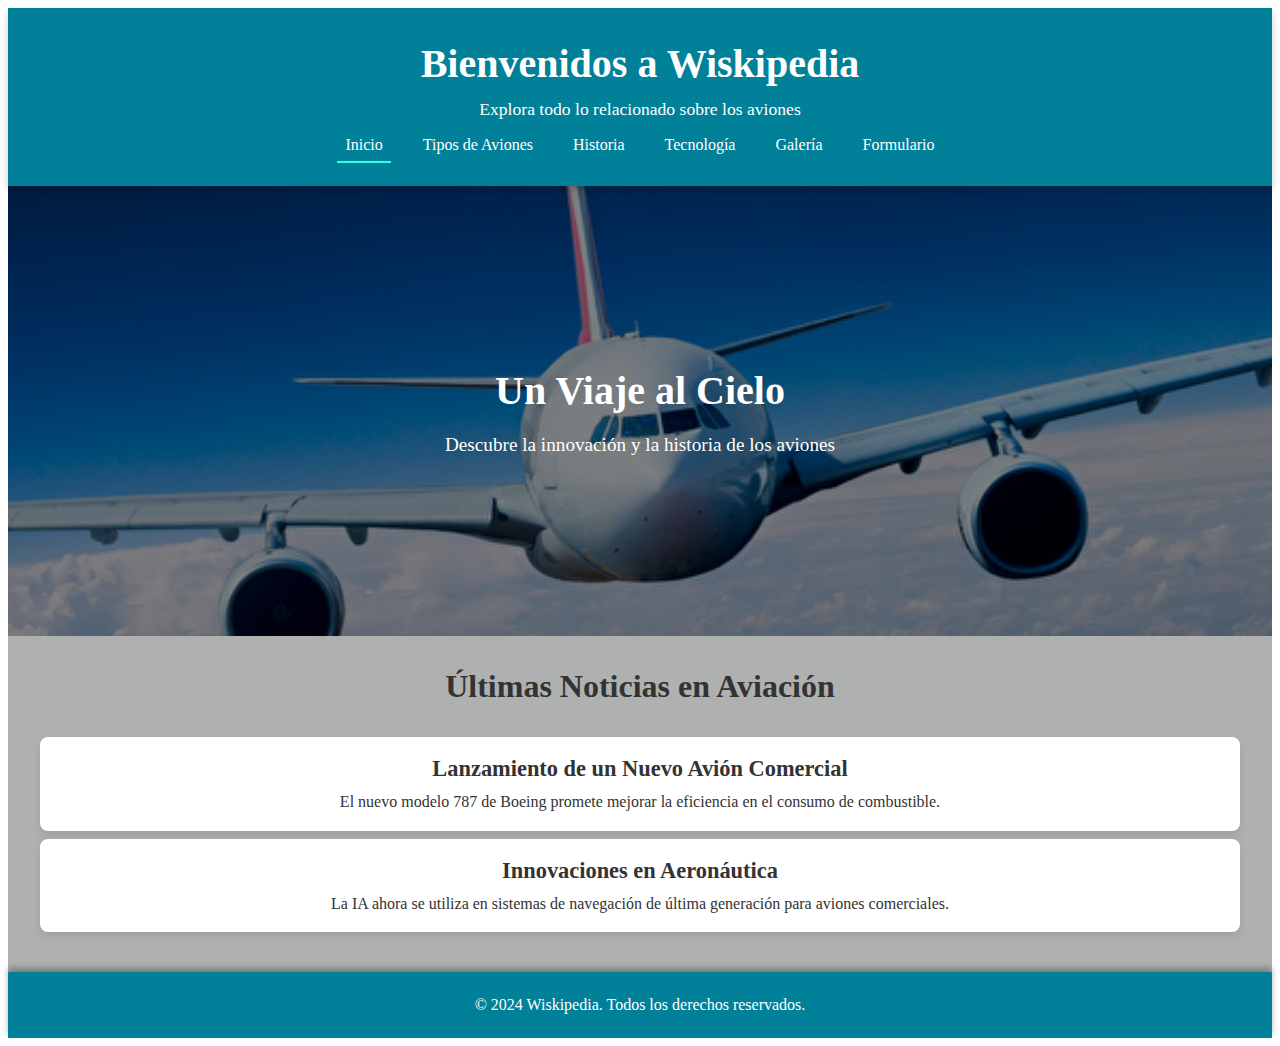
<file: index.html>
<!DOCTYPE html>
<html lang="es">
<head>
    <meta charset="UTF-8">
    <meta name="viewport" content="width=device-width, initial-scale=1.0">
    <title>Wiskipedia</title>
    <link rel="stylesheet" href="css/pagina_principal.css">
</head>
<body>
    <header>
        <h1>Bienvenidos a Wiskipedia</h1>
        <p>Explora todo lo relacionado sobre los aviones</p>
        <nav>
            <ul>
                <li><a href="index.html" class="active">Inicio</a></li>
                <li><a href="html/tipos_de_aviones.html">Tipos de Aviones</a></li>
                <li><a href="html/historia.html">Historia</a></li>
                <li><a href="html/tecnologia.html">Tecnología</a></li>
                <li><a href="html/galeria.html">Galería</a></li>
                <li><a href="html/formulario.html">Formulario</a></li>
            </ul>
        </nav>
    </header>
    <section class="banner">
        <div class="banner-text">
            <h2>Un Viaje al Cielo</h2>
            <p>Descubre la innovación y la historia de los aviones</p>
        </div>
    </section>
    <section class="noticias" id="noticias">
        <h2>Últimas Noticias en Aviación</h2>
        <article>
            <h3>Lanzamiento de un Nuevo Avión Comercial</h3>
            <p>El nuevo modelo 787 de Boeing promete mejorar la eficiencia en el consumo de combustible.</p>
        </article>
        <article>
            <h3>Innovaciones en Aeronáutica</h3>
            <p>La IA ahora se utiliza en sistemas de navegación de última generación para aviones comerciales.</p>
        </article>
    </section>
    <footer>
        <p>&copy; 2024 Wiskipedia. Todos los derechos reservados.</p>
    </footer>

</body>
</html>
</file>
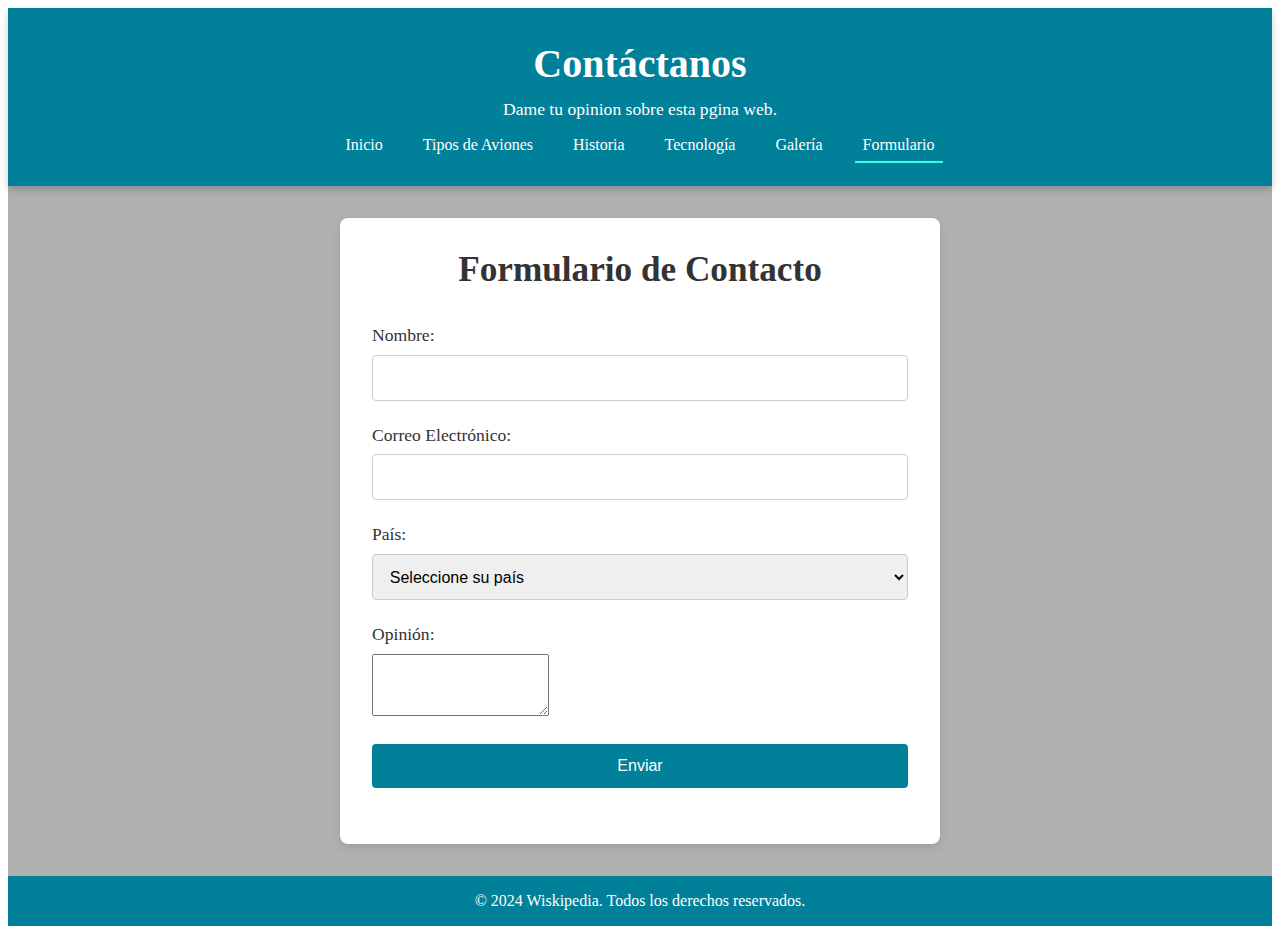
<file: html/formulario.html>
<!DOCTYPE html>
<html lang="es">
<head>
    <meta charset="UTF-8">
    <meta name="viewport" content="width=device-width, initial-scale=1.0">
    <title>Formulario - Wiskipedia</title>
    <link rel="stylesheet" href="../css/formulario.css">
</head>
<body>

<!-- Encabezado -->
<header>
    <h1>Contáctanos</h1>
    <p>Dame tu opinion sobre esta pgina web.</p>
    <nav>
        <ul>
            <li><a href="../index.html" >Inicio</a></li>
            <li><a href="../html/tipos_de_aviones.html">Tipos de Aviones</a></li>
            <li><a href="../html/historia.html">Historia</a></li>
            <li><a href="../html/tecnologia.html">Tecnología</a></li>
            <li><a href="../html/galeria.html">Galería</a></li>
            <li><a href="../html/formulario.html"class="active">Formulario</a></li>
        </ul>
    </nav>
</header>

<section class="formulario">
    <h2>Formulario de Contacto</h2>
    <form action="procesar_formulario.php" method="POST">
        <div class="form-group">
            <label for="nombre">Nombre:</label>
            <input type="text" id="nombre" name="nombre" required>
        </div>
        <div class="form-group">
            <label for="correo">Correo Electrónico:</label>
            <input type="email" id="correo" name="correo" required>
        </div>
        <div class="form-group">
            <label for="pais">País:</label>
            <select id="pais" name="pais" required>
                <option value="" disabled selected>Seleccione su país</option>
                <option value="México">México</option>
                <option value="España">España</option>
                <option value="Argentina">Argentina</option>
                <option value="Chile">Chile</option>
                <option value="Colombia">Colombia</option>
                <option value="Perú">Perú</option>
                <option value="Venezuela">Venezuela</option>
                <option value="Uruguay">Uruguay</option>
            </select>
        </div>
        <div class="form-group">
            <label for="opinion">Opinión:</label>
            <textarea id="opinion" name="opinion" rows="4" required></textarea>
        </div>
        <div class="form-group">
            <button type="submit">Enviar</button>
        </div>
    </form>
</section>
<footer>
    <p>&copy; 2024 Wiskipedia. Todos los derechos reservados.</p>
</footer>

</body>
</html>
</file>
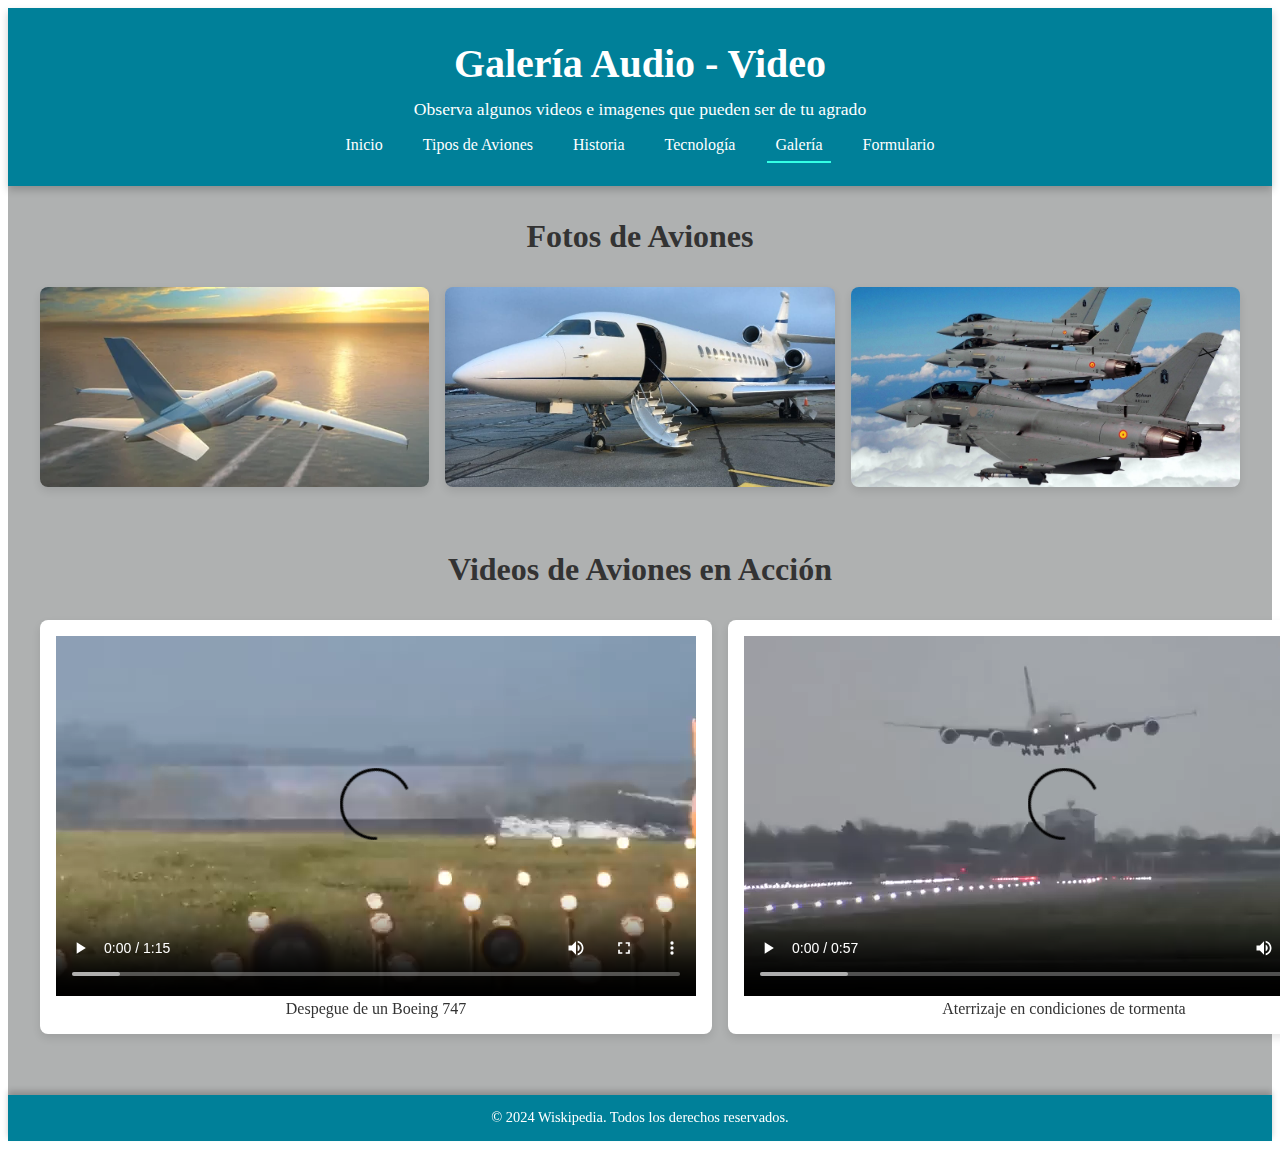
<file: html/galeria.html>
<!DOCTYPE html>
<html lang="es">
<head>
    <meta charset="UTF-8">
    <meta name="viewport" content="width=device-width, initial-scale=1.0">
    <title>Galería de Fotos y Videos - Wiskipedia</title>
    <link rel="stylesheet" href="../css/galeria.css">
</head>
<body>
<header>
    <h1>Galería Audio - Video</h1>
    <p>Observa algunos videos e imagenes que pueden ser de tu agrado</p>
    <nav>
        <ul>
            <li><a href="../index.html" >Inicio</a></li>
            <li><a href="../html/tipos_de_aviones.html">Tipos de Aviones</a></li>
            <li><a href="../html/historia.html">Historia</a></li>
            <li><a href="../html/tecnologia.html">Tecnología</a></li>
            <li><a href="../html/galeria.html"class="active">Galería</a></li>
            <li><a href="../html/formulario.html">Formulario</a></li>
        </ul>
    </nav>
</header>
<section class="galeria-imagenes">
    <h2>Fotos de Aviones</h2>
    <div class="imagenes">
        <!-- <img src="avi1.jpg" alt="Avión en despegue"> -->
        <img src="../imagenes/avi2.jpg" alt="Avión en vuelo sobre el océano">
        <img src="../imagenes/avi3.jpg" alt="Avión privado en el aeropuerto">
        <img src="../imagenes/avi4.jpg" alt="Avión militar en maniobra">
        <!-- <img src="avi5.jpg" alt="Avión comercial en aterrizaje"> -->
        <!-- <img src="avi6.jpg" alt="Avión de carga en pista"> -->
    </div>
</section>
<section class="galeria-videos">
    <h2>Videos de Aviones en Acción</h2>
    <div class="videos">
        <div class="video">
            <video src="../videos/Tremendo despegue de un B747 de Tucumán(360P).mp4" title="Despegue de un Boeing 747" controls>
                Tu navegador no soporta el elemento de video.
            </video>
            <p>Despegue de un Boeing 747</p>
        </div>
        <div class="video">
            <video src="../videos/[Vídeo] Aterrizaje _imposible_ de un Airbus A380 de 394 toneladas por la tormenta Dennis(360P).mp4" title="Aterrizaje en condiciones de tormenta" controls>
                Tu navegador no soporta el elemento de video.
            </video>
            <p>Aterrizaje en condiciones de tormenta</p>
        </div>
        <!-- <div class="video">
            <video src="Viví conmigo el festival aéreo más grande de Latinoamérica - FIDAE 2024 (Santiago_ Chile)(360P).mp4" title="Acrobacias aéreas en un festival de aviación" controls>
                Tu navegador no soporta el elemento de video.
            </video>
            <p>Acrobacias aéreas en un festival de aviación</p>
        </div> -->
        <!-- <div class="video">
            <video src="Quien invento el avión✈🛬🛫 (historia del avión) 😱🛩✈🛫Quién  Creo el Primer avión de la Historia📖(360P).mp4" title="Historia de la aviacion" controls>
                Tu navegador no soporta el elemento de video.
            </video>
            <p>Historia sobre el primer avios </p>
        </div> -->
    </div>
</section>

<footer>
    <p>&copy; 2024 Wiskipedia. Todos los derechos reservados.</p>
</footer>

</body>
</html>
</file>
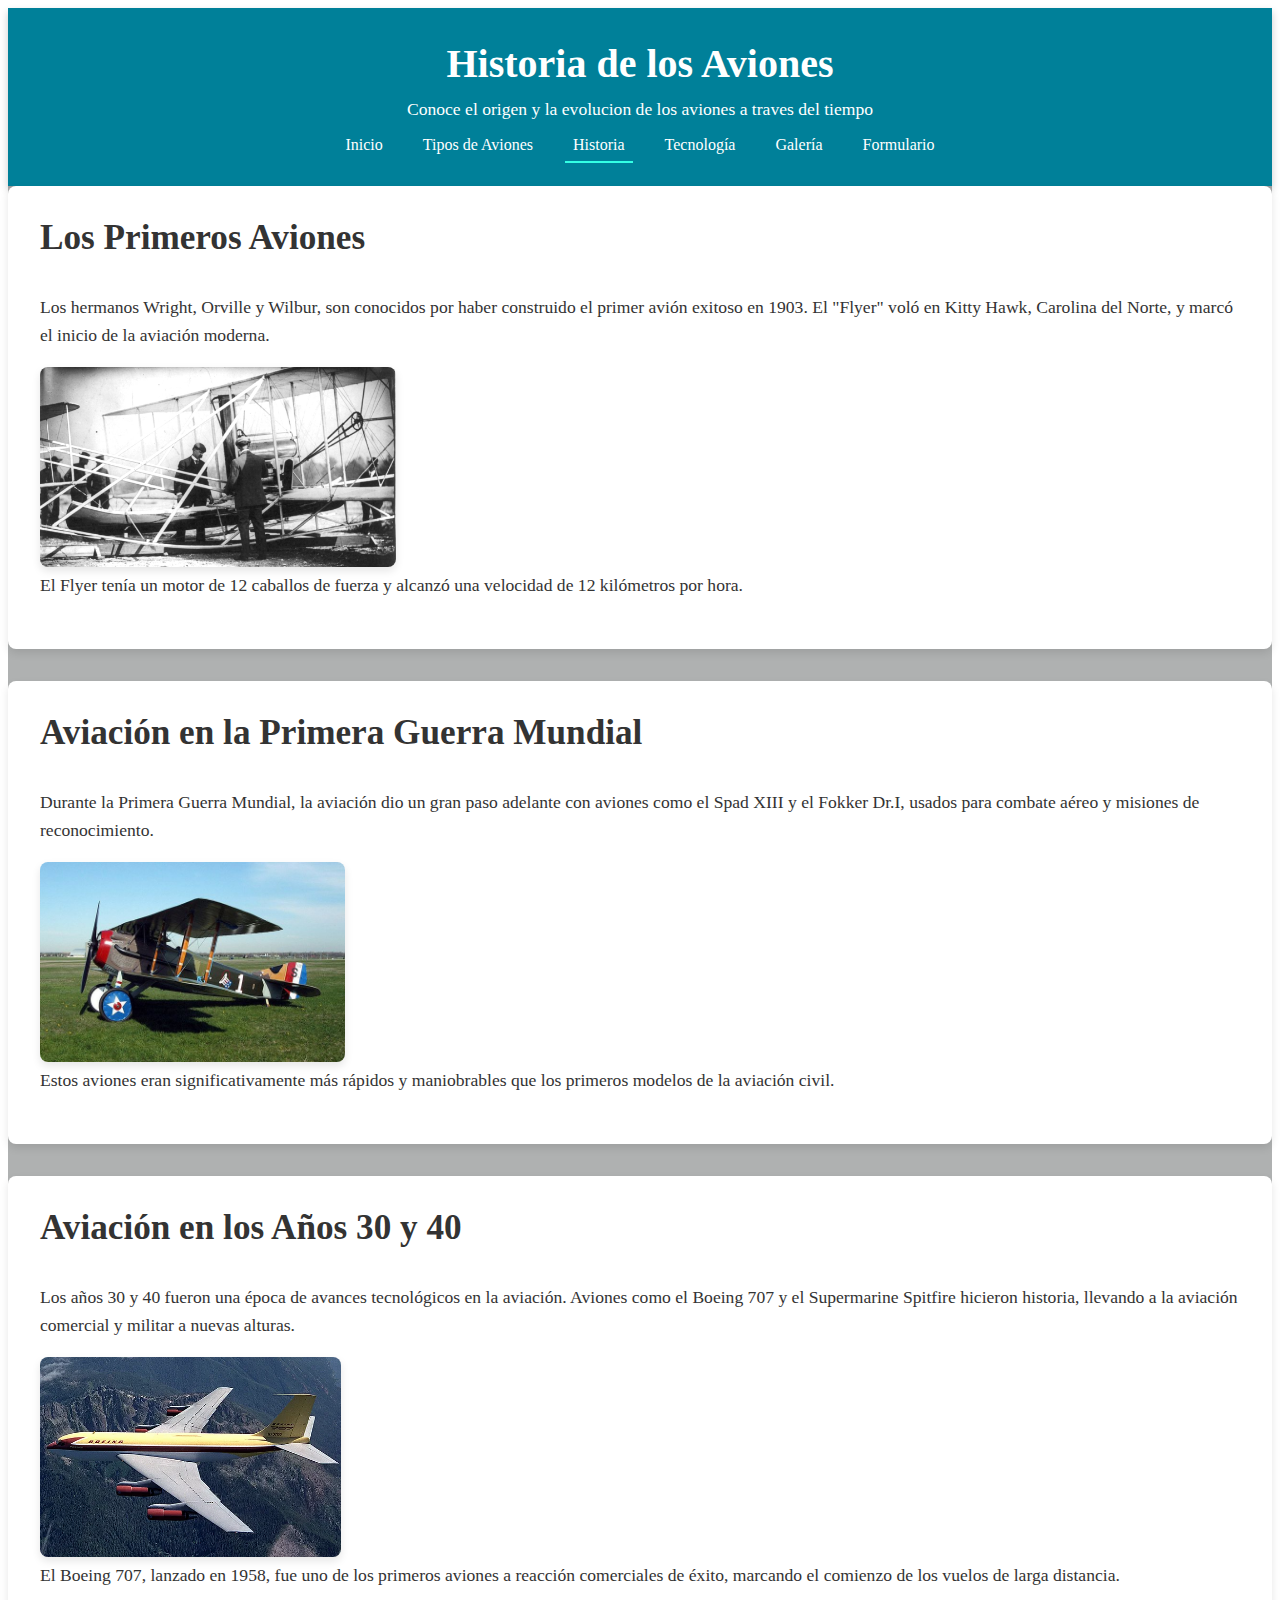
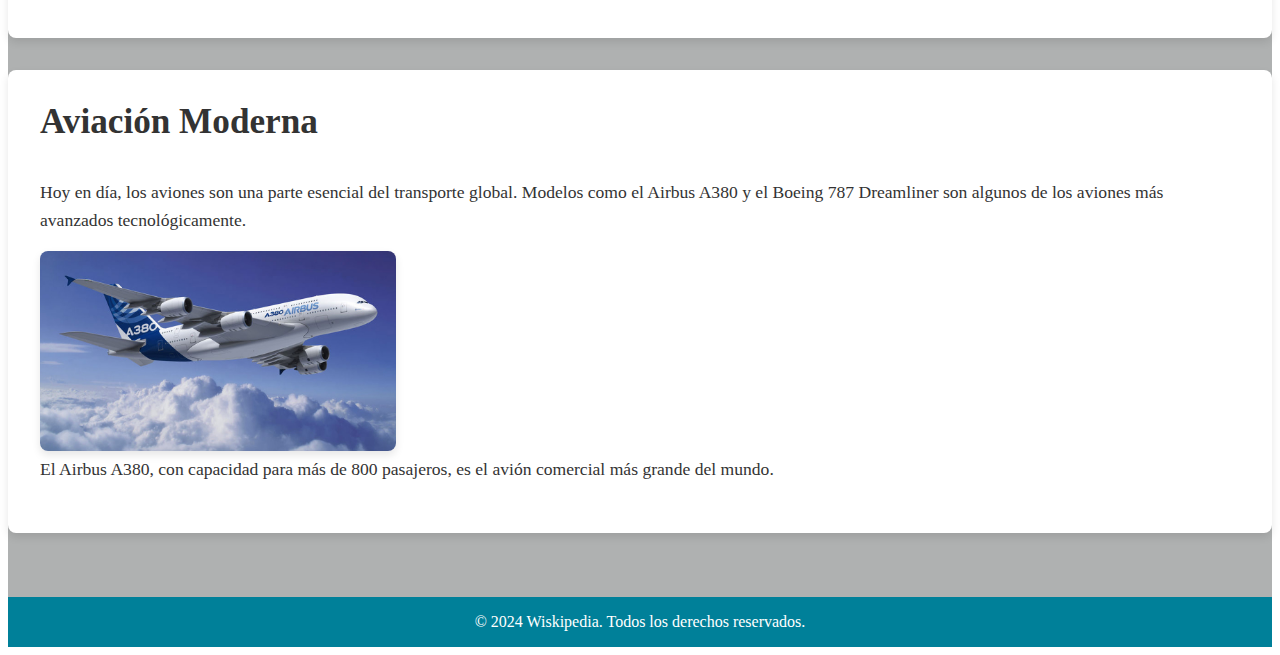
<file: html/historia.html>
<!DOCTYPE html>
<html lang="es">
<head>
    <meta charset="UTF-8">
    <meta name="viewport" content="width=device-width, initial-scale=1.0">
    <title>Historia de los Aviones - Wiskipedia</title>
    <link rel="stylesheet" href="../css/historia.css">
</head>
<body>
    <header>
        <h1>Historia de los Aviones</h1>
        <p>Conoce el origen y la evolucion de los aviones a traves del tiempo</p>
        <nav>
            <ul>
                <li><a href="../index.html" >Inicio</a></li>
                <li><a href="../html/tipos_de_aviones.html">Tipos de Aviones</a></li>
                <li><a href="../tml/historia.html"class="active">Historia</a></li>
                <li><a href="../html/tecnologia.html">Tecnología</a></li>
                <li><a href="../html/galeria.html">Galería</a></li>
                <li><a href="../html/formulario.html">Formulario</a></li>
            </ul>
        </nav>
    </header>
    <div class="imagen-container">
    <section class="historia" id="primeros-aviones">
        <h2>Los Primeros Aviones</h2>
        <p>Los hermanos Wright, Orville y Wilbur, son conocidos por haber construido el primer avión exitoso en 1903. El "Flyer" voló en Kitty Hawk, Carolina del Norte, y marcó el inicio de la aviación moderna.</p>
        <img src="../imagenes/1avion.jpg" alt="Primer avión de los hermanos Wright" />
        <p>El Flyer tenía un motor de 12 caballos de fuerza y alcanzó una velocidad de 12 kilómetros por hora.</p>
    </section>
    <section class="historia" id="aviacion-ww1">
        <h2>Aviación en la Primera Guerra Mundial</h2>
        <p>Durante la Primera Guerra Mundial, la aviación dio un gran paso adelante con aviones como el Spad XIII y el Fokker Dr.I, usados para combate aéreo y misiones de reconocimiento.</p>
        <img src="../imagenes/2avion.jpg" alt="Spad XIII en la Primera Guerra Mundial" />
        <p>Estos aviones eran significativamente más rápidos y maniobrables que los primeros modelos de la aviación civil.</p>
    </section>
    <section class="historia" id="aviacion-anos-30-40">
        <h2>Aviación en los Años 30 y 40</h2>
        <p>Los años 30 y 40 fueron una época de avances tecnológicos en la aviación. Aviones como el Boeing 707 y el Supermarine Spitfire hicieron historia, llevando a la aviación comercial y militar a nuevas alturas.</p>
        <img src="../imagenes/3avion.jpg" alt="Boeing 707" />
        <p>El Boeing 707, lanzado en 1958, fue uno de los primeros aviones a reacción comerciales de éxito, marcando el comienzo de los vuelos de larga distancia.</p>
    </section>
    <section class="historia" id="aviacion-moderna">
        <h2>Aviación Moderna</h2>
        <p>Hoy en día, los aviones son una parte esencial del transporte global. Modelos como el Airbus A380 y el Boeing 787 Dreamliner son algunos de los aviones más avanzados tecnológicamente.</p>
        <img src="../imagenes/4avion.jpg" alt="Airbus A380, avión moderno" />
        <p>El Airbus A380, con capacidad para más de 800 pasajeros, es el avión comercial más grande del mundo.</p>
    </section>
    </div>
    <footer>
        <p>&copy; 2024 Wiskipedia. Todos los derechos reservados.</p>
    </footer>

</body>
</html>
</file>
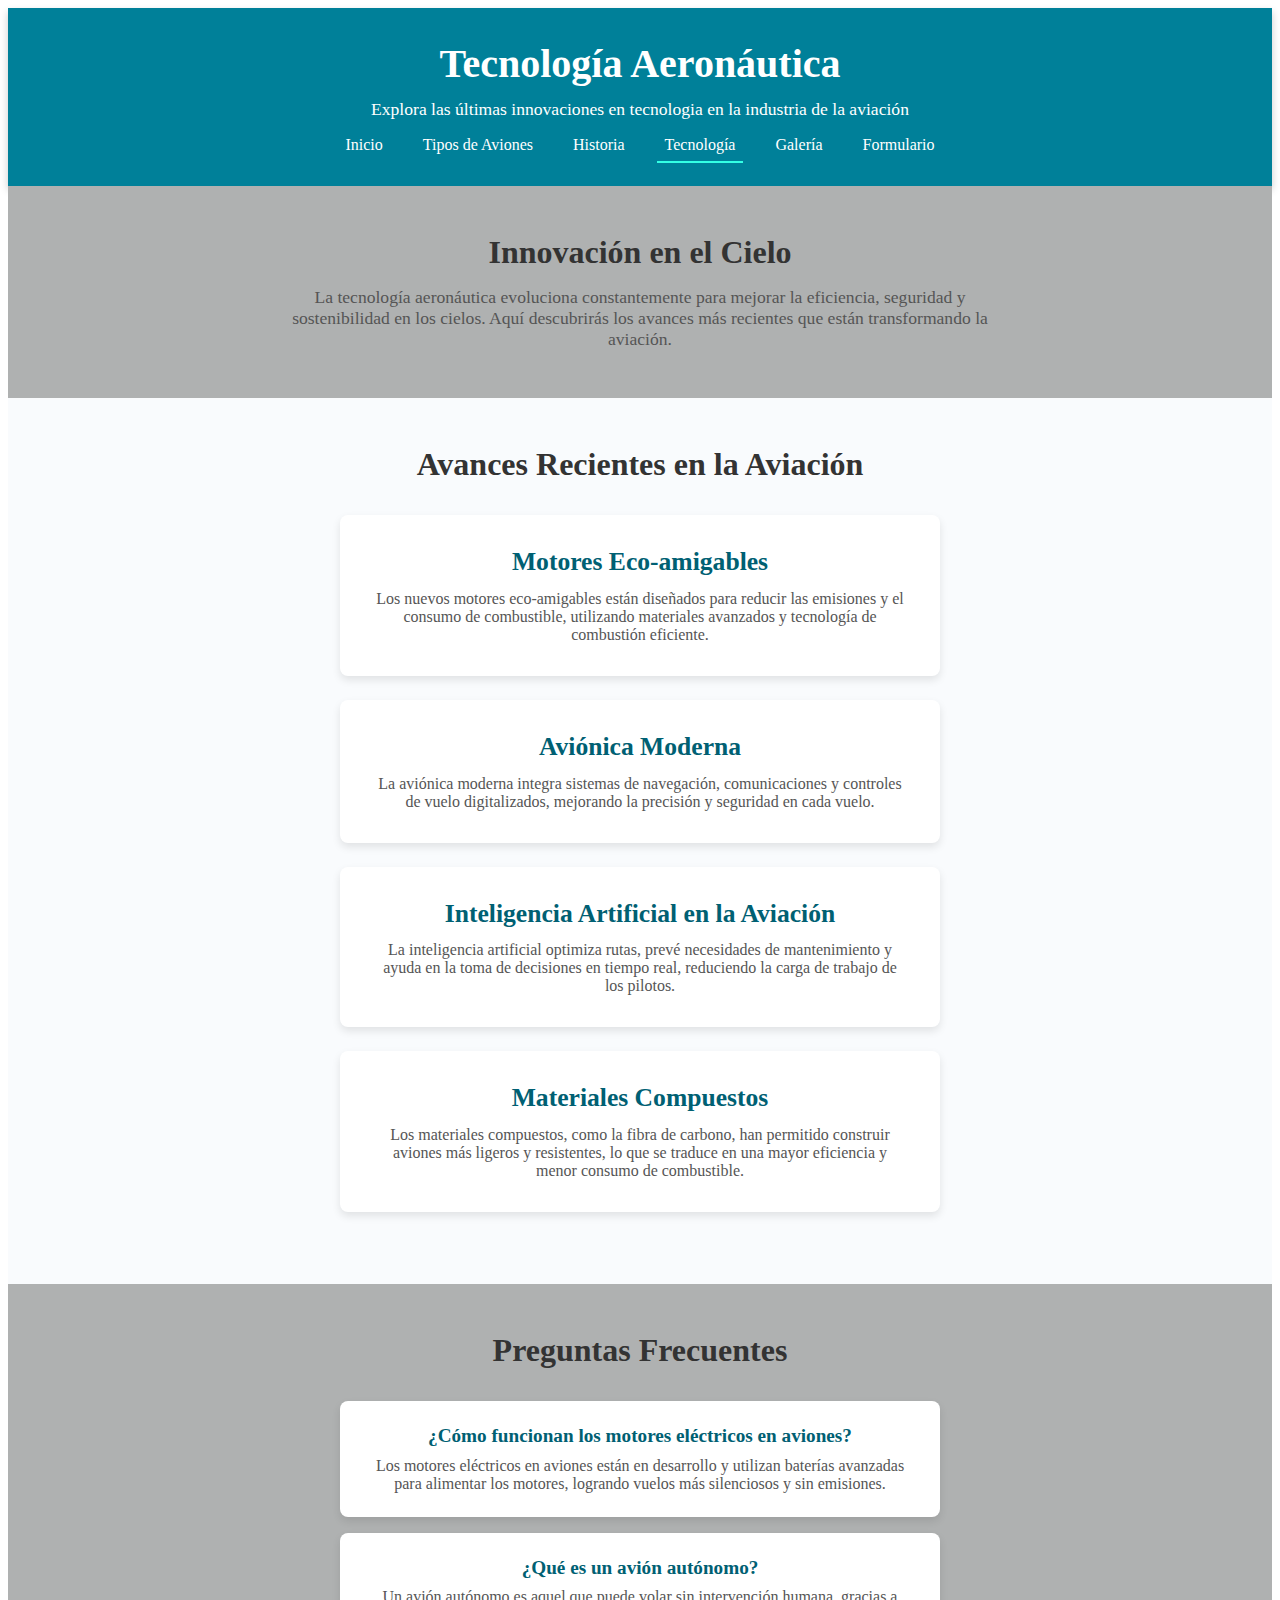
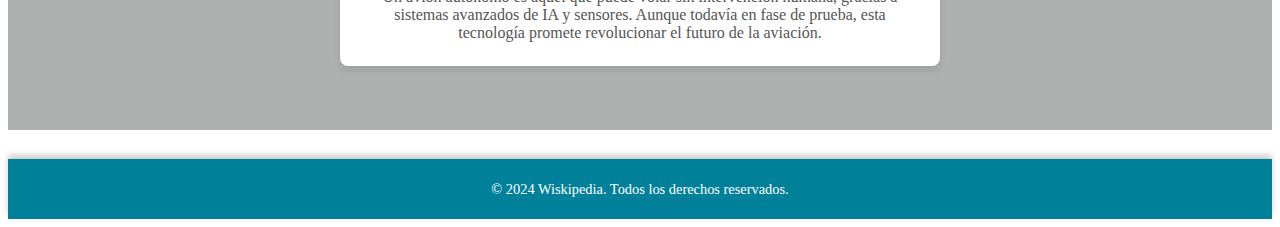
<file: html/tecnologia.html>
<!DOCTYPE html>
<html lang="es">
<head>
    <meta charset="UTF-8">
    <meta name="viewport" content="width=device-width, initial-scale=1.0">
    <title>Tecnología Aeronáutica - Wiskipedia</title>
    <link rel="stylesheet" href="../css/tecnologia.css">
</head>
<body>
    <header>
        <h1>Tecnología Aeronáutica</h1>
        <p>Explora las últimas innovaciones en tecnologia en la industria de la aviación</p>
        <nav>
            <ul>
                <li><a href="../index.html" >Inicio</a></li>
                <li><a href="../html/tipos_de_aviones.html">Tipos de Aviones</a></li>
                <li><a href="../html/historia.html">Historia</a></li>
                <li><a href="../html/tecnologia.html"class="active">Tecnología</a></li>
                <li><a href="../html/galeria.html">Galería</a></li>
                <li><a href="../html/formulario.html">Formulario</a></li>
            </ul>
        </nav>
    </header>
    <main>
        <section class="intro-tecnologia">
            <h2>Innovación en el Cielo</h2>
            <p>La tecnología aeronáutica evoluciona constantemente para mejorar la eficiencia, seguridad y sostenibilidad en los cielos. Aquí descubrirás los avances más recientes que están transformando la aviación.</p>
        </section>
        <section class="avances">
            <h2>Avances Recientes en la Aviación</h2>

            <article class="avance">
                <h3>Motores Eco-amigables</h3>
                <p>Los nuevos motores eco-amigables están diseñados para reducir las emisiones y el consumo de combustible, utilizando materiales avanzados y tecnología de combustión eficiente.</p>
            </article>

            <article class="avance">
                <h3>Aviónica Moderna</h3>
                <p>La aviónica moderna integra sistemas de navegación, comunicaciones y controles de vuelo digitalizados, mejorando la precisión y seguridad en cada vuelo.</p>
            </article>

            <article class="avance">
                <h3>Inteligencia Artificial en la Aviación</h3>
                <p>La inteligencia artificial optimiza rutas, prevé necesidades de mantenimiento y ayuda en la toma de decisiones en tiempo real, reduciendo la carga de trabajo de los pilotos.</p>
            </article>

            <article class="avance">
                <h3>Materiales Compuestos</h3>
                <p>Los materiales compuestos, como la fibra de carbono, han permitido construir aviones más ligeros y resistentes, lo que se traduce en una mayor eficiencia y menor consumo de combustible.</p>
            </article>
        </section>
        <section class="faq">
            <h2>Preguntas Frecuentes</h2>
            <article class="pregunta">
                <h4>¿Cómo funcionan los motores eléctricos en aviones?</h4>
                <p>Los motores eléctricos en aviones están en desarrollo y utilizan baterías avanzadas para alimentar los motores, logrando vuelos más silenciosos y sin emisiones.</p>
            </article>
            <article class="pregunta">
                <h4>¿Qué es un avión autónomo?</h4>
                <p>Un avión autónomo es aquel que puede volar sin intervención humana, gracias a sistemas avanzados de IA y sensores. Aunque todavía en fase de prueba, esta tecnología promete revolucionar el futuro de la aviación.</p>
            </article>
        </section>
    </main>
    <footer>
        <p>&copy; 2024 Wiskipedia. Todos los derechos reservados.</p>
    </footer>
</body>
</html>
</file>
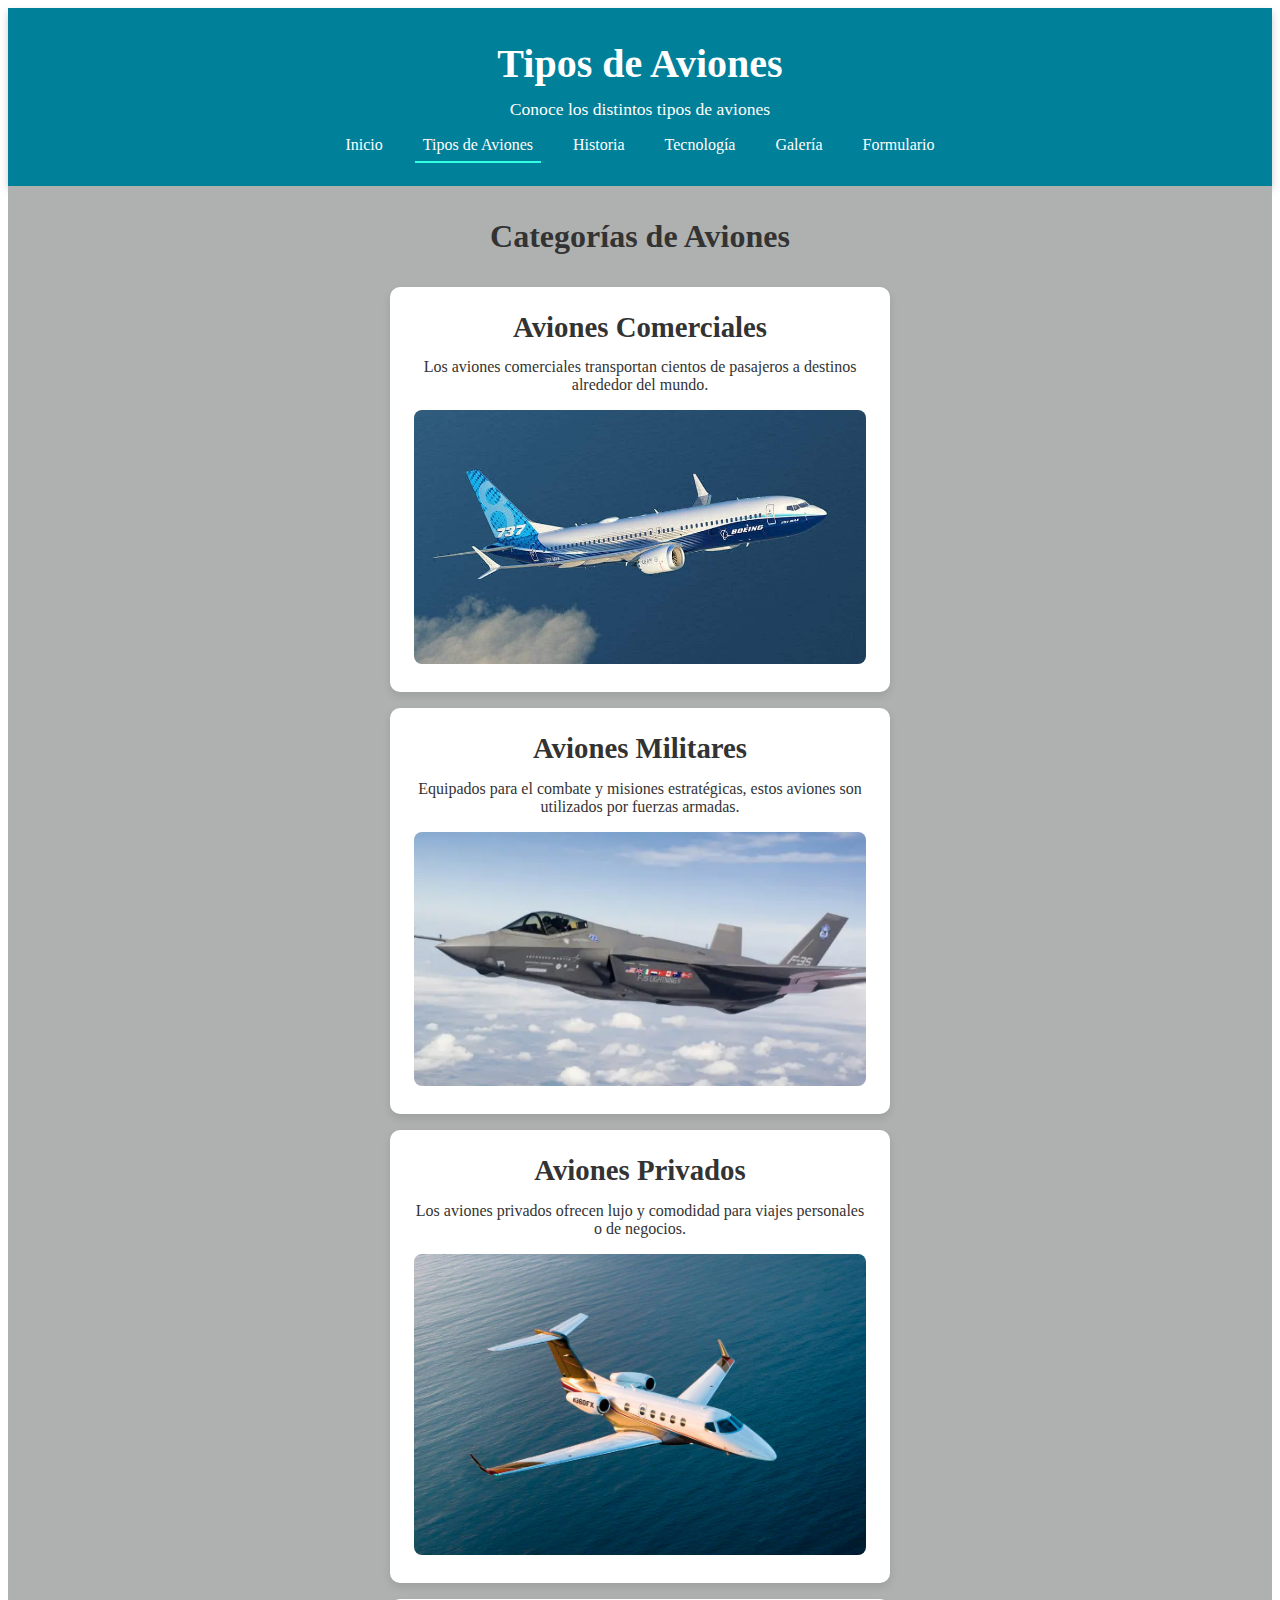
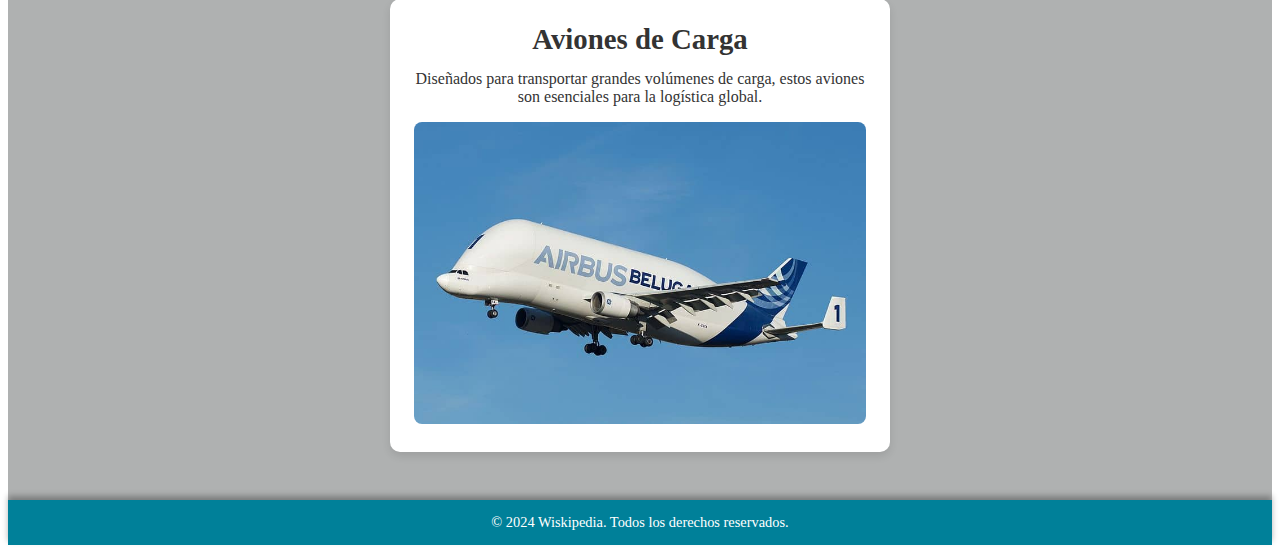
<file: html/tipos_de_aviones.html>
<!DOCTYPE html>
<html lang="es">
<head>
    <meta charset="UTF-8">
    <meta name="viewport" content="width=device-width, initial-scale=1.0">
    <title>Tipos de Aviones - Wiskipedia</title>
    <link rel="stylesheet" href="../css/tipos_de_aviones.css">
</head>
<body>

    <header>
        <h1>Tipos de Aviones</h1>
        <p>Conoce los distintos tipos de aviones </p>
        <nav>
            <ul>
                <li><a href="../index.html" >Inicio</a></li>
                <li><a href="../html/tipos_de_aviones.html"class="active">Tipos de Aviones</a></li>
                <li><a href="../html/historia.html">Historia</a></li>
                <li><a href="../html/tecnologia.html">Tecnología</a></li>
                <li><a href="../html/galeria.html">Galería</a></li>
                <li><a href="../html/formulario.html">Formulario</a></li>
            </ul>
        </nav>
    </header>

    <section class="aviones">
        <h2>Categorías de Aviones</h2>

        <div class="avion-card" id="comerciales">
            <h3>Aviones Comerciales</h3>
            <p>Los aviones comerciales transportan cientos de pasajeros a destinos alrededor del mundo.</p>
            <img src="../imagenes/comercial2.jpg" alt="Avión Comercial">
        </div>

        <div class="avion-card" id="militares">
            <h3>Aviones Militares</h3>
            <p>Equipados para el combate y misiones estratégicas, estos aviones son utilizados por fuerzas armadas.</p>
            <img src="../imagenes/militar.jpg" alt="Avión Militar">
        </div>

        <div class="avion-card" id="privados">
            <h3>Aviones Privados</h3>
            <p>Los aviones privados ofrecen lujo y comodidad para viajes personales o de negocios.</p>
            <img src="../imagenes/privado.jpg" alt="Avión Privado">
        </div>

        <div class="avion-card" id="carga">
            <h3>Aviones de Carga</h3>
            <p>Diseñados para transportar grandes volúmenes de carga, estos aviones son esenciales para la logística global.</p>
            <img src="../imagenes/carga.jpg" alt="Avión de Carga">
        </div>
    </section>

    <footer>
        <p>&copy; 2024 Wiskipedia. Todos los derechos reservados.</p>
    </footer>

</body>
</html>
</file>
<file: css/pagina_principal.css>
* {
    margin: 0;
    padding: 0;
    box-sizing: border-box;
    transition: all 0.3s ease-in-out; 
}

body {
    font-family: 'Times New Roman', serif;
    color: #333;
    background-image: url('../imagenes/avion2.jpg');
    background-size: cover;
    background-position: center;
    border: 8px solid #fff;
    
}

header {
    background-color: #008099;
    color: #fff;
    padding: 2em;
    text-align: center;
    box-shadow: 0 4px 8px rgba(0, 0, 0, 0.2);
}

header h1 {
    font-size: 2.5em;
    margin-bottom: 0.3em;
    animation: fadeInDown 1s ease-in-out;
}

header p {
    font-size: 1.1em;
    animation: fadeInUp 1s ease-in-out;
}

header nav ul {
    list-style-type: none;
    display: flex;
    justify-content: center;
    margin-top: 1em;
    gap: 1.5em;
}

header nav ul li a {
    color: #fff;
    text-decoration: none;
    font-size: 1em;
    padding: 0.5em;
    transition: background-color 0.3s ease-in-out;
}

header nav ul li a:hover,
header nav ul li a.active {
    border-bottom: 2px solid #33ffe4;
    background-color: rgba(0, 128, 153, 0.8); 
}

.banner {
    position: relative;
    height: 50vh;
    display: flex;
    align-items: center;
    justify-content: center;
    background: rgba(0, 0, 0, 0.5);
}

.banner-text {
    color: white;
    text-align: center;
    animation: fadeInUp 1s ease-in-out;
}

.banner-text h2 {
    font-size: 2.5em;
    margin-bottom: 0.5em;
}

.banner-text p {
    font-size: 1.2em;
}

.noticias {
    padding: 2em;
    background-color: rgb(175, 177, 177);
    text-align: center;
}

.noticias h2 {
    font-size: 2em;
    margin-bottom: 1em;
    animation: fadeInDown 1s ease-in-out;
}

.noticias article {
    background-color: #fff;
    padding: 1.2em;
    margin: 0.5em 0;
    border-radius: 8px;
    box-shadow: 0 4px 8px rgba(0, 0, 0, 0.1);
    transition: transform 0.3s ease-in-out;
}
.noticias article {
    animation: slideInUp 1s ease-in-out;
    transition: transform 0.3s ease-in-out;
}

@keyframes slideInUp {
    from {
        transform: translateY(50px);
        opacity: 0;
    }
    to {
        transform: translateY(0);
        opacity: 1;
    }
}

.noticias article:hover {
    transform: scale(1.05);
}

.noticias article:hover {
    transform: translateY(-5px);
}

.noticias article h3 {
    font-size: 1.4em;
    margin-bottom: 0.5em;
}

footer {
    background-color: #008099;
    color: #fff;
    text-align: center;
    padding: 1.5em;
    font-size: 1em;
    box-shadow: 0 -4px 6px rgba(0, 0, 0, 0.3);
}

@keyframes fadeInDown {
    from {
        opacity: 0;
        transform: translateY(-20px);
    }
    to {
        opacity: 1
</file>
<file: css/formulario.css>
* {
    margin: 0;
    padding: 0;
    box-sizing: border-box;
}

body {
    font-family: 'Times New Roman', serif;
    color: #333;
    background-size: cover;
    background-position: center;
    border: 8px solid #fff;
    background-color: rgb(175, 177, 177);
}

header {
    background-color: #008099;
    color: #fff;
    padding: 2em;
    text-align: center;
    box-shadow: 0 4px 8px rgba(0, 0, 0, 0.2);
}

header h1 {
    font-size: 2.5em;
    margin-bottom: 0.3em;
    animation: fadeInDown 1s ease-in-out;
}

header p {
    font-size: 1.1em;
    animation: fadeInUp 1s ease-in-out;
}

header nav ul {
    list-style-type: none;
    display: flex;
    justify-content: center;
    margin-top: 1em;
    gap: 1.5em;
}

header nav ul li a {
    color: #fff;
    text-decoration: none;
    font-size: 1em;
    padding: 0.5em;
    transition: background-color 0.3s ease-in-out;
}

header nav ul li a:hover,
header nav ul li a.active {
    border-bottom: 2px solid #33ffe4;
}

.formulario {
    background-color: white;
    padding: 2em;
    margin: 2em auto;
    width: 90%;
    max-width: 600px;
    border-radius: 8px;
    box-shadow: 0 4px 8px rgba(0, 0, 0, 0.1);
    animation: slideInUp 1s ease-in-out;
}

.formulario h2 {
    font-size: 2.2em;
    margin-bottom: 1em;
    text-align: center;
    animation: fadeInDown 0.8s ease-in-out;
}

.form-group {
    margin-bottom: 1.5em;
    animation: fadeInUp 1s ease-in-out;
}

.form-group label {
    font-size: 1.1em;
    display: block;
    margin-bottom: 0.5em;
}

.form-group input,
.form-group select,
.form-group textarea
.form-group button {
    width: 100%;
    padding: 0.8em;
    font-size: 1em;
    border: 1px solid #ccc;
    border-radius: 4px;
    transition: background-color 0.3s ease-in-out, border-color 0.3s ease-in-out, box-shadow 0.3s ease-in-out;
}
.form-group input:focus,
.form-group select:focus,
.form-group textarea:focus,
.form-group button:hover {
    background-color: #f0f0f0;
    border-color: #ccc;
    box-shadow: 0 2px 4px rgba(0, 0, 0, 0.2);
}
.form-group button {
    width: 100%;
    padding: 0.8em;
    background-color: #008099;
    color: #fff;
    font-size: 1em;
    border: none;
    border-radius: 4px;
    cursor: pointer;
}

.form-group button:hover {
    background-color: #006680;
}
@keyframes slideInUp {
    from {
        transform: translateY(50px);
        opacity: 0;
    }
    to {
        transform: translateY(0);
        opacity: 1;
    }
}

footer {
    text-align: center;
    padding: 1em;
    background-color: #008099;
    color: white;
    font-size: 1em;
    margin-top: 2em;
}
@keyframes fadeInDown {
    from {
        opacity: 0;
        transform: translateY(-20px);
    }
    to {
        opacity: 1
</file>
<file: css/galeria.css>
* {
    margin: 0;
    padding: 0;
    box-sizing: border-box;
}

body {
    font-family: 'Times New Roman', serif; 
    color: #333;
    background-size: cover; 
    background-position: center; 
    border: 8px solid #fff; 
    background-color: rgb(175, 177, 177);
    
}

header {
    background-color: #008099;
    color: #fff;
    padding: 2em;
    text-align: center;
    box-shadow: 0 4px 8px rgba(0, 0, 0, 0.2);
}

header h1 {
    font-size: 2.5em;
    margin-bottom: 0.3em;
    animation: fadeInDown 1s ease-in-out;
}

header p {
    font-size: 1.1em;
    animation: fadeInUp 1s ease-in-out;
}

header nav ul {
    list-style-type: none;
    display: flex;
    justify-content: center;
    margin-top: 1em;
    gap: 1.5em;
}

header nav ul li a {
    color: #fff;
    text-decoration: none;
    font-size: 1em;
    padding: 0.5em;
    transition: background-color 0.3s ease-in-out;
}

header nav ul li a:hover,
header nav ul li a.active {
    border-bottom: 2px solid #33ffe4;
}

.galeria-imagenes {
    padding: 2em;
    text-align: center;
    animation: fadeInUp 1s ease-in-out;
}

.galeria-imagenes h2 {
    font-size: 2em;
    margin-bottom: 1em;
    color: #333;
    animation: fadeInDown 0.8s ease-in-out;
}

.imagenes {
    display: grid;
    grid-template-columns: repeat(3, 1fr); 
    gap: 1em;
}

.imagenes img {
    width: 100%;
    height: 200px; 
    object-fit: cover; 
    border-radius: 8px;
    box-shadow: 0 4px 8px rgba(0, 0, 0, 0.1);
    transition: transform 0.3s ease-in-out, filter 0.3s ease-in-out;
}

.imagenes img:hover {
    transform: scale(1.05);
    filter: brightness(90%);
}
@keyframes slideInUp {
    from {
        transform: translateY(50px);
        opacity: 0;
    }
    to {
        transform: translateY(0);
        opacity: 1;
    }
}

.galeria-videos {
    padding: 2em;
    text-align: center;
    background-color: rgb(175, 177, 177);
    animation: fadeInUp 1s ease-in-out;
}

.galeria-videos h2 {
    font-size: 2em;
    margin-bottom: 1em;
    color: #333;
    animation: fadeInDown 0.8s ease-in-out;
}

.videos {
    display: grid;
    grid-template-columns: repeat(2, 1fr); 
    gap: 1em;
    animation: slideInUp 1s ease-in-out;
}

.video {
    background-color: #fff;
    padding: 1em;
    border-radius: 8px;
    box-shadow: 0 4px 8px rgba(0, 0, 0, 0.1);
}

.video iframe {
    width: 100%;
    height: 200px; 
    border-radius: 8px;
    transition: opacity 0.3s ease-in-out;
}
.video:hover iframe {
    opacity: 0.7;
}

footer {
    background-color: #008099;
    color: #fff;
    text-align: center;
    padding: 1em;
    font-size: 0.9em;
    margin-top: 2em;
    box-shadow: 0 -4px 6px rgba(0, 0, 0, 0.2);
}
@keyframes fadeInDown {
    from {
        opacity: 0;
        transform: translateY(-20px);
    }
    to {
        opacity: 1
</file>
<file: css/historia.css>
* {
    margin: 0;
    padding: 0;
    box-sizing: border-box;
}

body {
    font-family: 'Times New Roman', serif; 
    color: #333;
    background-size: cover; 
    background-position: center; 
    border: 8px solid #fff; 
    background-color: rgb(175, 177, 177);
}

header {
    background-color: #008099;
    color: #fff;
    padding: 2em;
    text-align: center;
    box-shadow: 0 4px 8px rgba(0, 0, 0, 0.2);
}

header h1 {
    font-size: 2.5em;
    margin-bottom: 0.3em;
    animation: fadeInDown 1s ease-in-out;
}

header p {
    font-size: 1.1em;
    animation: fadeInUp 1s ease-in-out;
}

header nav ul {
    list-style-type: none;
    display: flex;
    justify-content: center;
    margin-top: 1em;
    gap: 1.5em;
}

header nav ul li a {
    color: #fff;
    text-decoration: none;
    font-size: 1em;
    padding: 0.5em;
    transition: background-color 0.3s ease-in-out;
}

header nav ul li a:hover,
header nav ul li a.active {
    border-bottom: 2px solid #33ffe4;
}

.historia {
    background-color: white;
    padding: 2em;
    margin-bottom: 2em;
    border-radius: 8px;
    box-shadow: 0 4px 8px rgba(0, 0, 0, 0.1);
    animation: slideInUp 1s ease-in-out;
}

.historia h2 {
    font-size: 2.2em;
    margin-bottom: 1em;
    animation: fadeInDown 0.8s ease-in-out;
}

.historia p {
    font-size: 1.1em;
    line-height: 1.6;
    margin-bottom: 1em;
    animation: fadeInUp 1s ease-in-out;
}
@keyframes slideInUp {
    from {
        transform: translateY(50px);
        opacity: 0;
    }
    to {
        transform: translateY(0);
        opacity: 1;
    }
}

.imagen-container {
    display: grid;
    align-items: center;
    animation: fadeInUp 1s ease-in-out;
    margin-bottom: 2em; 
}

.imagen-container img {
    height: 200px; 
    width: auto; 
    object-fit: cover; 
    border-radius: 8px; 
    box-shadow: 0 4px 8px rgba(0, 0, 0, 0.1); 
    transition: transform 0.3s ease-in-out;
}
.imagen-container img:hover {
    transform: scale(1.05);
}

footer {
    text-align: center;
    padding: 1em;
    background-color: #008099;
    color: white;
    font-size: 1em;
    margin-top: 2em;
}
@keyframes fadeInDown {
    from {
        opacity: 0;
        transform: translateY(-20px);
    }
    to {
        opacity: 1
</file>
<file: css/tecnologia.css>
* {
    margin: 0;
    padding: 0;
    box-sizing: border-box;
}

body {
    font-family: 'Times New Roman', serif; 
    color: #333;
    background-size: cover; 
    background-position: center; 
    border: 8px solid #fff; 
    
}

header {
    background-color: #008099;
    color: #fff;
    padding: 2em;
    text-align: center;
    box-shadow: 0 4px 8px rgba(0, 0, 0, 0.2);
}

header h1 {
    font-size: 2.5em;
    margin-bottom: 0.3em;
    animation: fadeInDown 1s ease-in-out;
}

header p {
    font-size: 1.1em;
    animation: fadeInUp 1s ease-in-out;
}

header nav ul {
    list-style-type: none;
    display: flex;
    justify-content: center;
    margin-top: 1em;
    gap: 1.5em;
}

header nav ul li a {
    color: #fff;
    text-decoration: none;
    font-size: 1em;
    padding: 0.5em;
    transition: background-color 0.3s ease-in-out;
}

header nav ul li a:hover,
header nav ul li a.active {
    border-bottom: 2px solid #33ffe4;
}

.intro-tecnologia {
    padding: 3em 2em;
    text-align: center;
    background-color: rgb(175, 177, 177);
    animation: fadeInUp 1s ease-in-out;
}

.intro-tecnologia h2 {
    font-size: 2em;
    color: #333;
    margin-bottom: 0.5em;
    animation: fadeInDown 0.8s ease-in-out;
}

.intro-tecnologia p {
    font-size: 1.1em;
    max-width: 700px;
    margin: 0 auto;
    color: #555;
    animation: fadeInUp 1s ease-in-out;
}
@keyframes slideInUp {
    from {
        transform: translateY(50px);
        opacity: 0;
    }
    to {
        transform: translateY(0);
        opacity: 1;
    }
}

.avances {
    padding: 3em 2em;
    background-color: #f9fbfd;
    text-align: center;
    animation: fadeInUp 1s ease-in-out;
}

.avances h2 {
    font-size: 2em;
    margin-bottom: 1em;
    animation: fadeInDown 0.8s ease-in-out;
}

.avance {
    background-color: #fff;
    margin: 1.5em auto;
    padding: 2em;
    border-radius: 8px;
    max-width: 600px;
    box-shadow: 0 4px 8px rgba(0, 0, 0, 0.1);
    transition: transform 0.3s ease, box-shadow 0.3s ease;
    animation: slideInUp 1s ease-in-out;
}

.avance:hover {
    transform: scale(1.03);
    box-shadow: 0 8px 16px rgba(0, 0, 0, 0.2);
}

.avance h3 {
    font-size: 1.6em;
    margin-bottom: 0.5em;
    color: #006073;
    animation: fadeInUp 0.8s ease-in-out;
}

.avance p {
    font-size: 1em;
    color: #555;
    animation: fadeInUp 1s ease-in-out;
}

.faq {
    padding: 3em 2em;
    background-color: rgb(175, 177, 177);;
    text-align: center;
    animation: fadeInUp 1s ease-in-out;
}

.faq h2 {
    font-size: 2em;
    margin-bottom: 1em;
    color: #333;
    animation: fadeInDown 0.8s ease-in-out;
}

.pregunta {
    margin: 1em auto;
    max-width: 600px;
    background-color: #fff;
    padding: 1.5em;
    border-radius: 8px;
    box-shadow: 0 4px 8px rgba(0, 0, 0, 0.1);
    animation: slideInUp 1s ease-in-out;
}

.pregunta h4 {
    font-size: 1.2em;
    color: #006073;
    margin-bottom: 0.5em;
    animation: fadeInUp 0.8s ease-in-out;
}

.pregunta p {
    font-size: 1em;
    color: #555;
    animation: fadeInUp 1s ease-in-out;
}

footer {
    background-color: #008099;
    color: #fff;
    text-align: center;
    padding: 1.5em;
    font-size: 0.9em;
    margin-top: 2em;
    box-shadow: 0 -4px 6px rgba(0, 0, 0, 0.2);
}

footer a {
    color: #ffbb33;
    text-decoration: none;
}

footer a:hover {
    text-decoration: underline;
}
@keyframes fadeInDown {
    from {
        opacity: 0;
        transform: translateY(-20px);
    }
    to {
        opacity: 1
</file>
<file: css/tipos_de_aviones.css>
* {
    margin: 0;
    padding: 0;
    box-sizing: border-box;
    transition: all 0.3s ease-in-out;
}
body {
    font-family: 'Times New Roman', serif; 
    color: #333;
    background-size: cover; 
    background-position: center; 
    border: 8px solid #fff;
}
header {
    background-color: #008099;
    color: #fff;
    padding: 2em;
    text-align: center;
    box-shadow: 0 4px 8px rgba(0, 0, 0, 0.2);
}

header h1 {
    font-size: 2.5em;
    margin-bottom: 0.3em;
    animation: fadeInDown 1s ease-in-out;
}

header p {
    font-size: 1.1em;
    animation: fadeInUp 1s ease-in-out;
}

header nav ul {
    list-style-type: none;
    display: flex;
    justify-content: center;
    margin-top: 1em;
    gap: 1.5em;
}

header nav ul li a {
    color: #fff;
    text-decoration: none;
    font-size: 1em;
    padding: 0.5em;
    transition: background-color 0.3s;
    
}

header nav ul li a:hover,
header nav ul li a.active {
    border-bottom: 2px solid#33ffe4;
}

.aviones {
    padding: 2em;
    text-align: center;
    background-color: rgb(175, 177, 177);
}
.aviones h2 {
    font-size: 2em;
    margin-bottom: 1em;
}

.avion-card {
    background-color: #fff;
    padding: 1.5em;
    margin: 1em auto;
    width: 80%;
    max-width: 500px;
    border-radius: 10px;
    box-shadow: 0 4px 8px rgba(0, 0, 0, 0.1);
    transition: transform 0.3s ease, box-shadow 0.3s ease;
}
.avion-card:hover {
    transform: scale(1.05);
    box-shadow: 0 8px 16px rgba(0, 0, 0, 0.3);
}
.avion-card h3 {
    font-size: 1.8em;
    margin-bottom: 0.5em;
}
.avion-card p {
    font-size: 1em;
    margin-bottom: 1em;
}
.avion-card img {
    width: 100%;
    height: auto;
    border-radius: 8px;
}
.avion-card {
    background-color: #fff;
    padding: 1.5em;
    margin: 1em auto;
    width: 80%;
    max-width: 500px;
    border-radius: 10px;
    box-shadow: 0 4px 8px rgba(0, 0, 0, 0.1);
    transition: transform 0.3s ease-in-out, box-shadow 0.3s ease;
    animation: slideInUp 1s ease-in-out;
}

.avion-card:hover {
    transform: translateY(-10px) scale(1.05) rotate(5deg);
    box-shadow: 0 8px 16px rgba(0, 0, 0, 0.3);
}

@keyframes slideInUp {
    from {
        transform: translateY(50px);
        opacity: 0;
    }
    to {
        transform: translateY(0);
        opacity: 1;
    }
}

footer {
    background-color:#008099 ;
    color: #fff;
    text-align: center;
    padding: 1em;
    font-size: 0.9em;
    box-shadow: 0 -4px 6px rgba(0, 0, 0, 0.3);
}
@keyframes fadeInDown {
    from {
        opacity: 0;
        transform: translateY(-20px);
    }
    to {
        opacity: 1
</file>
